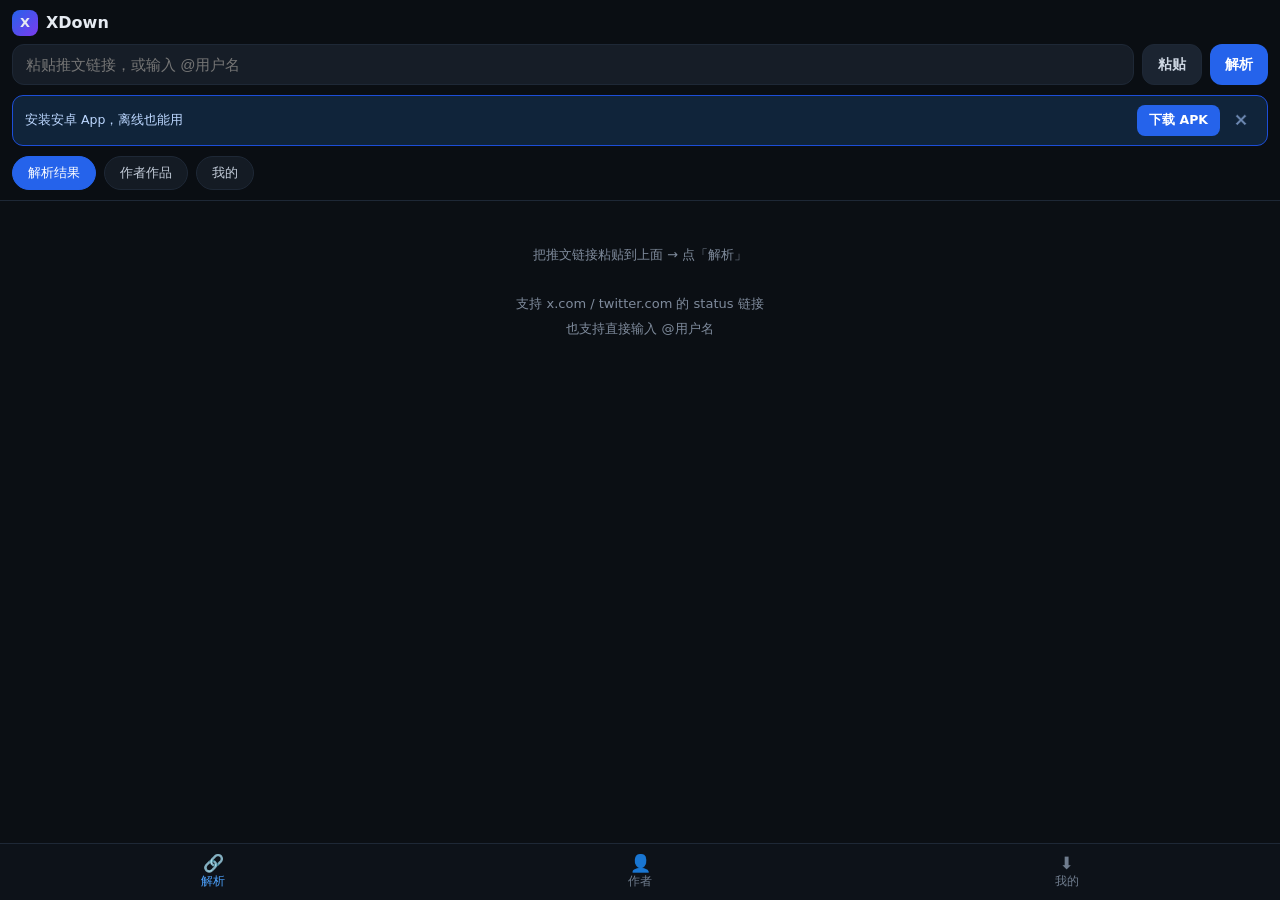
<file: xdown/index.html>
<!doctype html>
<html lang="zh-CN">
<head>
<meta charset="utf-8">
<meta name="viewport" content="width=device-width,initial-scale=1,viewport-fit=cover,maximum-scale=1">
<meta name="theme-color" content="#0b0f14">
<meta name="apple-mobile-web-app-capable" content="yes">
<meta name="mobile-web-app-capable" content="yes">
<meta name="apple-mobile-web-app-status-bar-style" content="black-translucent">
<title>XDown</title>
<link rel="manifest" href="manifest.webmanifest">
<style>
:root{--bg:#0b0f14;--card:#131a23;--line:#1e2836;--fg:#e6ebf2;--dim:#7f8b9c;--acc:#2563eb}
*{box-sizing:border-box;-webkit-tap-highlight-color:transparent}
html,body{margin:0;background:var(--bg);color:var(--fg);font:15px/1.5 -apple-system,"PingFang SC","Microsoft YaHei",system-ui,sans-serif}
body{padding-bottom:70px;overscroll-behavior-y:contain}
header{position:sticky;top:0;z-index:20;background:rgba(11,15,20,.97);backdrop-filter:blur(12px);border-bottom:1px solid var(--line);padding:calc(10px + env(safe-area-inset-top,0)) 12px 10px}
.brand{display:flex;align-items:center;gap:8px;margin-bottom:8px}
.logo{width:26px;height:26px;border-radius:8px;background:linear-gradient(135deg,#2563eb,#7c3aed);display:flex;align-items:center;justify-content:center;font-size:13px;font-weight:700}
.brand h1{font-size:16px;margin:0;font-weight:700}
.frow{display:flex;gap:8px}
.frow input{flex:1;min-width:0;background:#161d27;border:1px solid var(--line);border-radius:12px;color:var(--fg);padding:11px 13px;font-size:15px;outline:none}
.frow input:focus{border-color:#2f4a6d}
.frow button{border:0;border-radius:12px;padding:0 15px;font-size:14px;font-weight:600}
#paste{background:#1b2431;color:#cfd8e4;border:1px solid var(--line)}
#go{background:var(--acc);color:#fff}
.tabs{display:flex;gap:8px;margin-top:10px;overflow-x:auto}
.tab{border:1px solid var(--line);background:#141b24;color:#c3ccd9;border-radius:999px;padding:7px 15px;font-size:13px;white-space:nowrap}
.tab.on{background:var(--acc);border-color:var(--acc);color:#fff}
main{padding:12px}
.hint{color:var(--dim);font-size:13px;text-align:center;padding:30px 12px;line-height:1.9}
.grid{display:grid;grid-template-columns:repeat(2,1fr);gap:10px}
@media(min-width:620px){.grid{grid-template-columns:repeat(3,1fr)}}
@media(min-width:900px){.grid{grid-template-columns:repeat(4,1fr)}}
.card{background:var(--card);border:1px solid var(--line);border-radius:14px;overflow:hidden}
.thumb{position:relative;aspect-ratio:3/4;background:#0d1118;overflow:hidden}
.thumb img{width:100%;height:100%;object-fit:cover;display:block}
.thumb .play{position:absolute;inset:0;display:flex;align-items:center;justify-content:center;background:rgba(0,0,0,.18)}
.thumb .play i{width:52px;height:52px;border-radius:50%;background:rgba(37,99,235,.92);display:flex;align-items:center;justify-content:center}
.thumb .play i:after{content:"";border-left:16px solid #fff;border-top:10px solid transparent;border-bottom:10px solid transparent;margin-left:4px}
.thumb .badge{position:absolute;left:6px;top:6px;background:rgba(0,0,0,.62);border-radius:6px;font-size:11px;padding:2px 7px;color:#dbe4f0}
.meta{padding:8px 9px 10px}
.meta .t{font-size:12.5px;color:#cdd6e2;height:34px;overflow:hidden;line-height:17px}
.meta .a{display:flex;align-items:center;gap:5px;margin-top:7px;font-size:12px;color:#7dc4ff;white-space:nowrap;overflow:hidden;text-overflow:ellipsis}
.meta .a span{color:var(--dim)}
.acts{display:flex;gap:6px;margin-top:8px;flex-wrap:wrap}
.acts button,.acts a{flex:1 1 calc(50% - 3px);min-width:0;text-align:center;border:1px solid var(--line);background:#182029;color:#cfd8e4;border-radius:9px;padding:8px 0;font-size:12.5px;text-decoration:none;white-space:nowrap;overflow:hidden;text-overflow:ellipsis}
.acts .pri{background:var(--acc);border-color:var(--acc);color:#fff}
.acts .dl{background:#14532d;border-color:#14532d;color:#d7f5e3}
#player{position:fixed;inset:0;background:#000;z-index:100;display:none;flex-direction:column}
#player.on{display:flex}
#pbar{display:flex;align-items:center;gap:10px;padding:calc(8px + env(safe-area-inset-top,0)) 12px 8px;color:#cfd8e4;font-size:13px;background:#0b0f14}
#pbar b{font-weight:600;color:#fff;flex:1;overflow:hidden;text-overflow:ellipsis;white-space:nowrap}
#pbar .x{width:34px;height:34px;border-radius:50%;border:0;background:#1b2431;color:#fff;font-size:16px}
#pvid{flex:1;width:100%;background:#000;object-fit:contain}
.pinfo{padding:10px 14px calc(14px + env(safe-area-inset-bottom,0));color:#9aa6b6;font-size:12.5px;max-height:20vh;overflow:auto}
nav{position:fixed;left:0;right:0;bottom:0;z-index:30;display:flex;background:rgba(14,19,26,.98);border-top:1px solid var(--line);padding-bottom:env(safe-area-inset-bottom,0)}
nav a{flex:1;text-align:center;padding:9px 0 10px;color:#6f7c8d;font-size:11.5px;text-decoration:none}
nav a.on{color:#4da3ff}
nav a i{display:block;font-size:17px;line-height:20px;font-style:normal}
.apkbar{display:flex;align-items:center;gap:8px;margin-top:10px;background:#10243a;border:1px solid #1d4ed8;border-radius:11px;padding:9px 12px;font-size:12.5px;color:#bcd7ff}
.apkbar a{margin-left:auto;background:#2563eb;color:#fff;text-decoration:none;border-radius:8px;padding:6px 12px;font-weight:600;white-space:nowrap}
.apkbar .x{border:0;background:transparent;color:#6f8bb5;font-size:15px}
.toast{position:fixed;left:50%;bottom:84px;transform:translateX(-50%);background:rgba(20,28,38,.97);border:1px solid #2b3a4d;color:#e6ebf2;font-size:13px;padding:9px 16px;border-radius:999px;z-index:200;display:none;max-width:86vw;text-align:center}
</style>
</head>
<body>
<header>
  <div class="brand"><div class="logo">X</div><h1>XDown</h1></div>
  <div class="frow">
    <input id="q" type="text" placeholder="粘贴推文链接，或输入 @用户名" enterkeyhint="go" autocomplete="off" autocapitalize="off" spellcheck="false">
    <button id="paste">粘贴</button>
    <button id="go">解析</button>
  </div>
  <div class="apkbar" id="apkbar">
    <span>安装安卓 App，离线也能用</span>
    <a href="XDown.apk" download>下载 APK</a>
    <button class="x" id="apkx" aria-label="关闭">✕</button>
  </div>
  <div class="tabs">
    <button class="tab on" data-v="parse">解析结果</button>
    <button class="tab" data-v="author">作者作品</button>
    <button class="tab" data-v="saved">我的</button>
  </div>
</header>

<main id="main">
  <div class="hint">
    把 X 的推文链接粘贴进来 → 点「解析」<br>
    然后在结果里选清晰度播放或下载<br><br>
    也可以输入 <b>@用户名</b> 看 TA 的全部作品
  </div>
</main>

<div id="player">
  <div id="pbar"><b id="ptitle">播放</b><button class="x" id="pclose">✕</button></div>
  <video id="pvid" controls playsinline webkit-playsinline preload="metadata"></video>
  <div class="pinfo" id="pinfo"></div>
</div>

<nav>
  <a class="on" data-tab="parse"><i>🔗</i>解析</a>
  <a data-tab="author"><i>👤</i>作者</a>
  <a data-tab="saved"><i>⬇</i>我的</a>
</nav>

<div class="toast" id="toast"></div>

<script>
(function(){
  var $ = function(s){ return document.querySelector(s); };
  var state = { view:'parse', parsed:null, author:[], saved:[] };
  try { state.saved = JSON.parse(localStorage.getItem('xd_saved')||'[]'); } catch(e){ state.saved=[]; }

  function toast(m){ var t=$('#toast'); t.textContent=m; t.style.display='block'; clearTimeout(t._t); t._t=setTimeout(function(){t.style.display='none';},2400); }
  function esc(s){ return String(s==null?'':s).replace(/[&<>"]/g,function(c){return {'&':'&amp;','<':'&lt;','>':'&gt;','"':'&quot;'}[c];}); }
  function saveList(){ try{ localStorage.setItem('xd_saved', JSON.stringify(state.saved.slice(0,200))); }catch(e){} }
  function getJSON(url){ return fetch(url,{cache:'no-store'}).then(function(r){ return r.json(); }); }

  function thumbUrl(u){ return u ? ('/api/img?u=' + encodeURIComponent(u)) : ''; }

  function current(){
    if (state.view==='parse') return state.parsed ? [state.parsed] : [];
    return state.view==='author' ? state.author : state.saved;
  }

  function render(){
    var list = current(), main = $('#main');
    if (!list.length){
      main.innerHTML = '<div class="hint">' +
        (state.view==='saved' ? '还没有内容<br>播放或下载后会自动记录在这里'
         : state.view==='author' ? '先解析一条推文<br>再点结果里的「@作者 · 全部作品」'
         : '把推文链接粘贴到上面 → 点「解析」<br><br>支持 x.com / twitter.com 的 status 链接<br>也支持直接输入 @用户名') + '</div>';
      return;
    }
    var h = '<div class="grid">';
    list.forEach(function(it,i){
      var th = (it.videos[0] && it.videos[0].thumb) || it.thumb || it.photos[0] || '';
      h += '<div class="card">' +
        '<div class="thumb" data-play="'+i+'">' +
          (th ? '<img loading="lazy" src="'+esc(th)+'" alt="" onerror="this.style.opacity=.12">' : '<div style="height:100%"></div>') +
          (it.videos && it.videos.length ? '<div class="play"><i></i></div><div class="badge">视频</div>'
                            : '<div class="badge">图片 '+((it.photos||[]).length)+'</div>') +
        '</div>' +
        '<div class="meta">' +
          '<div class="t">'+esc(it.text||'')+'</div>' +
          (it.author ? '<div class="a" data-author="'+esc(it.author)+'">@'+esc(it.author)+' <span>· 全部作品</span></div>' : '') +
          '<div class="acts">' +
            ((it.videos && it.videos.length)
              ? ((it.videos.length>1 && it.videos[0].q)
                  ? it.videos.map(function(v,k){ return '<button class="'+(k===0?'pri':'')+'" data-play="'+i+'" data-q="'+k+'">▶ '+esc(v.q)+'</button>'; }).join('')
                  : '<button class="pri" data-play="'+i+'">▶ 播放</button><button class="dl" data-dl="'+i+'">⬇ 下载</button>')
              : '<a class="pri" href="'+esc((it.photos||[])[0]||'')+'" target="_blank" rel="noopener">查看图片</a>') +
          '</div>' +
          ((it.videos && it.videos.length>1 && it.videos[0].q) ? '<div class="acts"><button class="dl" data-dl="'+i+'">⬇ 下载首个清晰度</button></div>' : '') +
        '</div></div>';
    });
    h += '</div>';
    main.innerHTML = h;
  }

  function play(it, qi){
    if (!it.videos || !it.videos.length){ if (it.photos && it.photos[0]) window.open(it.photos[0],'_blank'); return; }
    var v = it.videos[qi||0] || it.videos[0];
    $('#ptitle').textContent = (it.author?('@'+it.author+' · '):'') + (it.text||'').slice(0,16);
    var vid = $('#pvid');
    vid.onerror = function(){ toast('这个清晰度播放失败，换一个试试'); };
    vid.src = v.url; vid.load();
    $('#pinfo').textContent = it.text || '';
    $('#player').classList.add('on');
    vid.play().catch(function(){});
    if (!state.saved.some(function(x){return x.id===it.id;})) [state.saved.unshift(it), saveList()];
  }

  function download(it){
    if (!it.videos || !it.videos.length){ toast('这条没有视频'); return; }
    var a = document.createElement('a');
    a.href = it.videos[0].url;
    a.download = (it.author||'x') + '_' + it.id + '.mp4';
    a.target = '_blank'; a.rel = 'noopener';
    document.body.appendChild(a); a.click(); a.remove();
    toast('开始下载（如无反应请在浏览器允许下载）');
    if (!state.saved.some(function(x){return x.id===it.id;})) [state.saved.unshift(it), saveList()];
  }

  function isTweetUrl(s){ return /(?:x|twitter)\.com\/[A-Za-z0-9_]+\/status\/\d{8,25}/.test(s); }

  function vidProxy(u){ return '/api/v?u=' + encodeURIComponent(u); }

  function resolve(link){
    state.view='parse'; setTab('parse');
    $('#main').innerHTML = '<div class="hint">解析中…</div>';
    var id = (link.match(/status\/(\d{8,25})/)||[])[1] || '';
    if (!id){ $('#main').innerHTML='<div class="hint">链接里没有推文编号</div>'; return; }

    getJSON('/api/fx?p=' + encodeURIComponent('/2/status/' + id)).then(function(j){
      var st = j && (j.status || j.tweet);
      if (!st){ return null; }
      var media = (st.media && (st.media.all || st.media.videos || [])) || [];
      if (!media.length && st.media && st.media.photos) media = st.media.photos;
      var vids = [], pics = [];
      (media || []).forEach(function(m){
        if (m.type === 'video' || m.type === 'gif'){
          var fmts = (m.formats || []).filter(function(f){ return (f.container||'').indexOf('mp4') >= 0; });
          if (!fmts.length && m.url && /mp4/.test(m.url)) fmts = [{ url: m.url, bitrate: 0 }];
          fmts.sort(function(a,b){ return (b.bitrate||0)-(a.bitrate||0); });
          fmts.forEach(function(f){
            if (!f.url) return;
            var h = (f.url.match(/\/(\d{3,4})x(\d{3,4})\//) || [])[1];
            vids.push({ url: vidProxy(f.url), raw: f.url,
                        q: h ? (h + 'p') : '视频',
                        thumb: thumbUrl(m.thumbnail_url || '') });
          });
        } else if (m.type === 'photo' && m.url){
          pics.push(m.url);
        }
      });
      // 多个清晰度统一从 variants 里取
      if (!vids.length) return null;
      var seen = {}, uniq = [];
      vids.forEach(function(v){ if(!seen[v.raw]){ seen[v.raw]=1; uniq.push(v); } });
      state.parsed = {
        id: id,
        text: (st.text || '').slice(0, 80) || ('已解析 · ' + uniq.length + ' 个清晰度'),
        author: (st.author && st.author.screen_name) || '',
        thumb: thumbUrl(st.media && st.media.all && st.media.all[0] && st.media.all[0].thumbnail_url || ''),
        videos: uniq, photos: pics
      };
      render();
      return true;
    }).catch(function(){}).then(function(ok){
      if (ok) return;
      // 兜底：twittersaver
      getJSON('/api/ts?u=' + encodeURIComponent(link)).then(function(j){
        if (!j || !j.ok){ $('#main').innerHTML='<div class="hint">解析失败<br>' + esc((j&&j.error)||'这条可能不是视频') + '</div>'; return; }
        var tp = thumbUrl(j.thumb);
        var qs = (j.videos||[]).map(function(v){
          var m = (v.src||'').match(/\/(\d{3,4})x(\d{3,4})\//);
          return { url: vidProxy(v.src || v.url), raw: v.url, q: m ? (m[1]+'p') : '视频', thumb: tp };
        });
        state.parsed = { id:(link.match(/status\/(\d+)/)||[])[1]||'', text:'已解析 · ' + qs.length + ' 个清晰度',
                         author:(link.match(/com\/([^/]+)\//)||[])[1]||'', thumb: tp, videos: qs, photos: [] };
        render();
      }).catch(function(){ $('#main').innerHTML='<div class="hint">网络错误</div>'; });
    });
  }

  function loadAuthor(name){
    name = String(name||'').replace(/^@/,'').trim();
    if (!name) return;
    state.view='author'; setTab('author');
    $('#main').innerHTML = '<div class="hint">正在加载 @'+esc(name)+' 的作品…</div>';
    getJSON('/api/fx?p=' + encodeURIComponent('/2/profile/'+name+'/media?count=40')).then(function(j){
      var arr = (j && (j.results || (j.media && j.media.results))) || [];
      state.author = arr.map(function(t){
        var out = { id:(t&&t.id)||'', text:(t&&t.text)||'', author:(t&&t.author&&t.author.screen_name)||name,
                    videos:[], photos:[], thumb:'' };
        var m = (t && t.media && t.media.all) || [];
        m.forEach(function(x){
          if (x.type === 'video' || x.type === 'gif'){
            var u = x.url || (x.variants && x.variants[0] && x.variants[0].url);
            if (u) out.videos.push({ url:u, thumb: thumbUrl(x.thumbnail_url||'') });
          } else if (x.type === 'photo' && x.url) out.photos.push(x.url);
        });
        return out;
      }).filter(function(x){ return x.videos.length || x.photos.length; });
      render();
      if (!state.author.length) $('#main').innerHTML='<div class="hint">TA 没有可下载的媒体</div>';
    }).catch(function(){ $('#main').innerHTML='<div class="hint">加载失败，检查网络</div>'; });
  }

  function setTab(v){
    document.querySelectorAll('.tab').forEach(function(t){ t.classList.toggle('on', t.getAttribute('data-v')===v); });
    document.querySelectorAll('nav a').forEach(function(t){ t.classList.toggle('on', t.getAttribute('data-tab')===v); });
  }
  function show(v){ state.view=v; setTab(v); render(); }

  function submit(){
    var s = ($('#q').value||'').trim();
    if (!s){ toast('先粘贴链接或输入 @用户名'); return; }
    if (isTweetUrl(s)) { resolve(s); return; }
    if (/^@?[A-Za-z0-9_]{2,20}$/.test(s.replace(/^https?:\/\/(www\.)?(x|twitter)\.com\//,''))) {
      loadAuthor(s.split('/').pop()); return;
    }
    var m = s.match(/(?:x|twitter)\.com\/[A-Za-z0-9_]+\/status\/\d+/);
    if (m) { resolve(m[0]); return; }
    toast('没识别出链接，请粘贴推文地址或 @用户名');
  }

  document.addEventListener('click', function(e){
    var t = e.target;
    var pl = t.closest('[data-play]'); if (pl){ var i=+pl.getAttribute('data-play'); var l=current(); if(l[i]) play(l[i], +(pl.getAttribute('data-q')||0)); return; }
    var dl = t.closest('[data-dl]'); if (dl){ var j=+dl.getAttribute('data-dl'); var l2=current(); if(l2[j]) download(l2[j]); return; }
    var au = t.closest('[data-author]'); if (au){ loadAuthor(au.getAttribute('data-author')); return; }
    var tb = t.closest('.tab,nav a'); if (tb){ show(tb.getAttribute('data-v')||tb.getAttribute('data-tab')); return; }
  });

  $('#go').addEventListener('click', submit);
  $('#q').addEventListener('keydown', function(e){ if(e.key==='Enter'){ this.blur(); submit(); } });
  $('#paste').addEventListener('click', function(){
    if (navigator.clipboard && navigator.clipboard.readText){
      navigator.clipboard.readText().then(function(t){
        t = (t||'').trim();
        if (!t){ toast('剪贴板是空的'); return; }
        $('#q').value = t;
        toast('已粘贴，正在解析…');
        setTimeout(submit, 150);
      }).catch(function(){ toast('请长按输入框手动粘贴'); });
    } else { toast('请长按输入框手动粘贴'); }
  });
  $('#pclose').addEventListener('click', function(){
    var v=$('#pvid'); v.pause(); v.removeAttribute('src'); v.load();
    $('#player').classList.remove('on');
  });

  // 系统分享 / 链接直接打开
  (function(){
    var sp = new URLSearchParams(location.search);
    var shared = sp.get('url') || sp.get('text') || sp.get('title') || '';
    var m = shared.match(/(?:x|twitter)\.com\/[A-Za-z0-9_]+\/status\/\d{8,25}/);
    if (m){ $('#q').value = m[0]; setTimeout(submit, 250); }
  })();

  (function(){
    var bar = document.getElementById('apkbar');
    if (!bar) return;
    var standalone = (window.matchMedia && window.matchMedia('(display-mode: standalone)').matches)
                     || navigator.standalone === true;
    if (standalone || localStorage.getItem('apk_hide') === '1') { bar.remove(); return; }
    document.getElementById('apkx').addEventListener('click', function(){
      localStorage.setItem('apk_hide','1'); bar.remove();
    });
    bar.querySelector('a').addEventListener('click', function(){
      localStorage.setItem('apk_hide','1'); setTimeout(function(){ bar.remove(); }, 800);
    });
  })();

  if ('serviceWorker' in navigator) navigator.serviceWorker.register('sw.js').catch(function(){});
  show('parse');
})();
</script>
</body>
</html>
</file>
